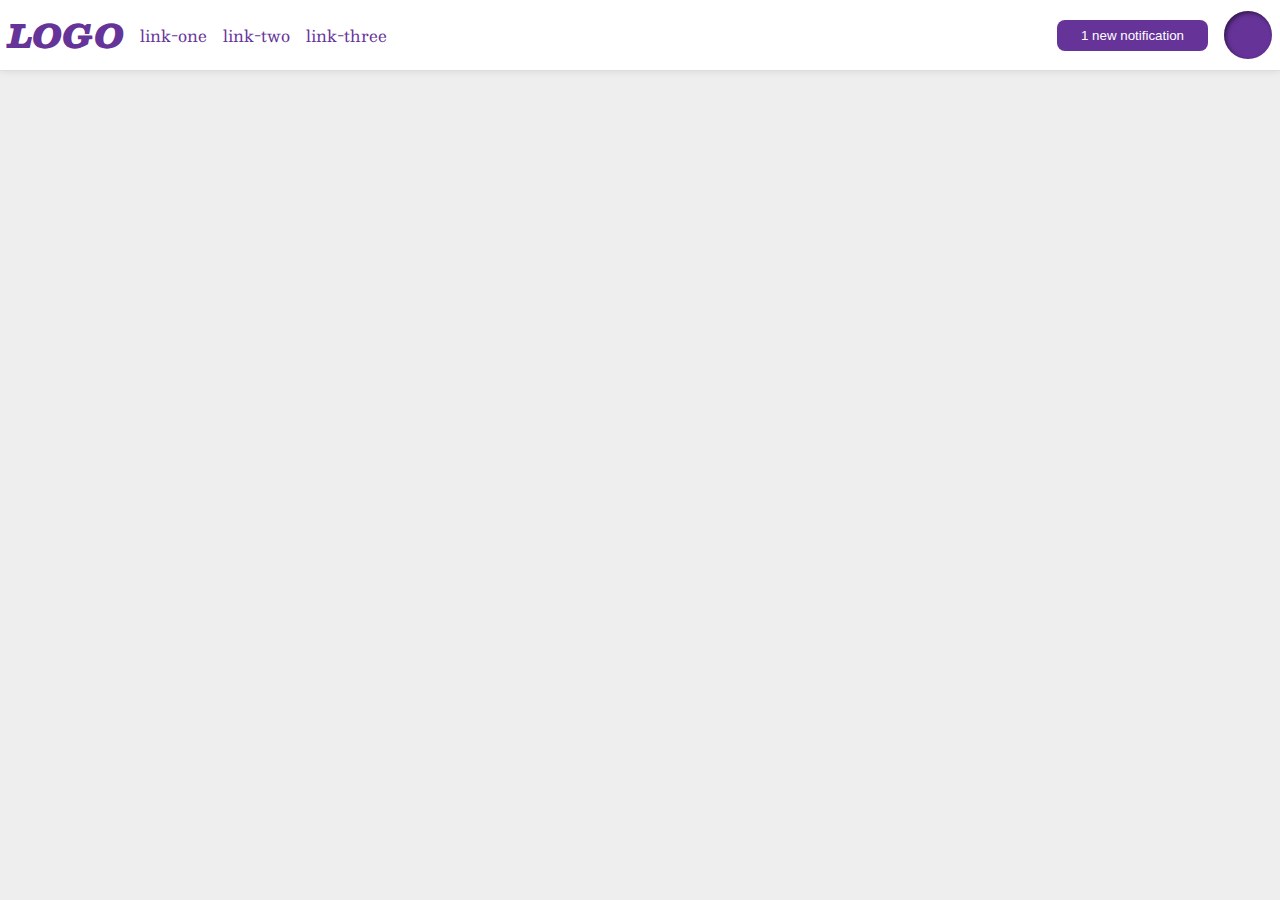
<file: flex/03-flex-header-2/index.html>
<!DOCTYPE html>
<html lang="en">
  <head>
    <meta charset="UTF-8">
    <meta http-equiv="X-UA-Compatible" content="IE=edge">
    <meta name="viewport" content="width=device-width, initial-scale=1.0">
    <title>Flex Header 2</title>
    <link rel="stylesheet" href="style.css">
  </head>
  <body>
    <div class="header">
      <div class="left">
        <div class="logo">
        LOGO
        </div>
        <ul class="links">
          <li><a href="https://google.com">link-one</a></li>
          <li><a href="https://google.com">link-two</a></li>
          <li><a href="https://google.com">link-three</a></li>
        </ul>
      </div>
      <div class="right">
        <button class="notifications">
        1 new notification
        </button>
        <div class="profile-image"></div>
      </div>
    </div>
  </body>
</html>
</file>
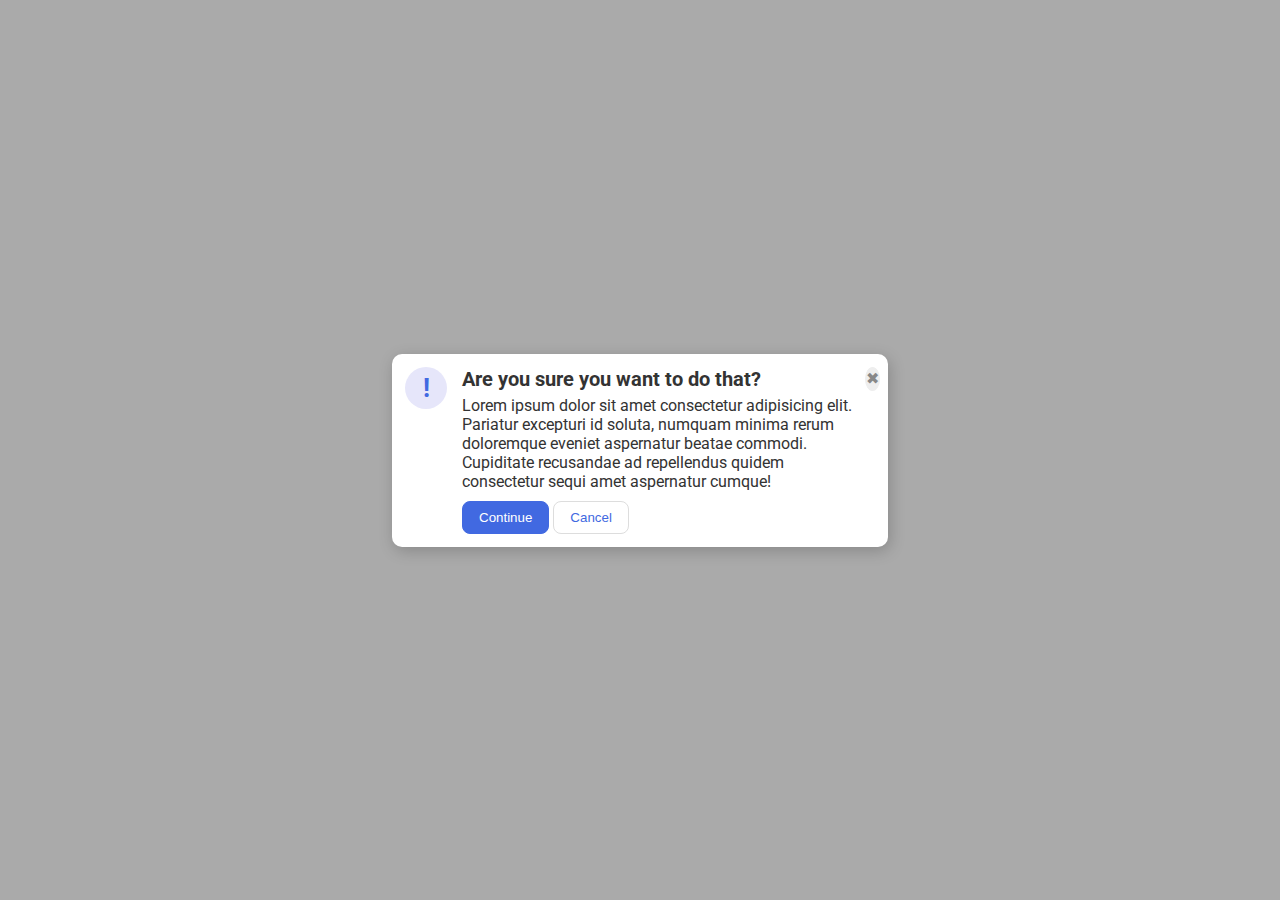
<file: flex/05-flex-modal/index.html>
<!DOCTYPE html>
<html lang="en">
  <head>
    <meta charset="UTF-8">
    <meta http-equiv="X-UA-Compatible" content="IE=edge">
    <meta name="viewport" content="width=device-width, initial-scale=1.0">
    <link rel="stylesheet" href="style.css">
    <title>Modal</title>
  </head>
  <body>
    <div class="modal">
      <div class="container">
        <div class="icon">!</div>
        <div class="data">
          <div class="header">Are you sure you want to do that?</div>
          <div class="text">Lorem ipsum dolor sit amet consectetur adipisicing elit. Pariatur excepturi id soluta, numquam minima rerum doloremque eveniet aspernatur beatae commodi. Cupiditate recusandae ad repellendus quidem consectetur sequi amet aspernatur cumque!</div>
          <button class="continue">Continue</button>
          <button class="cancel">Cancel</button>
        </div>
        <button class="close-button">✖</button>
      </div>
    </div>
  </body>
</html>
</file>
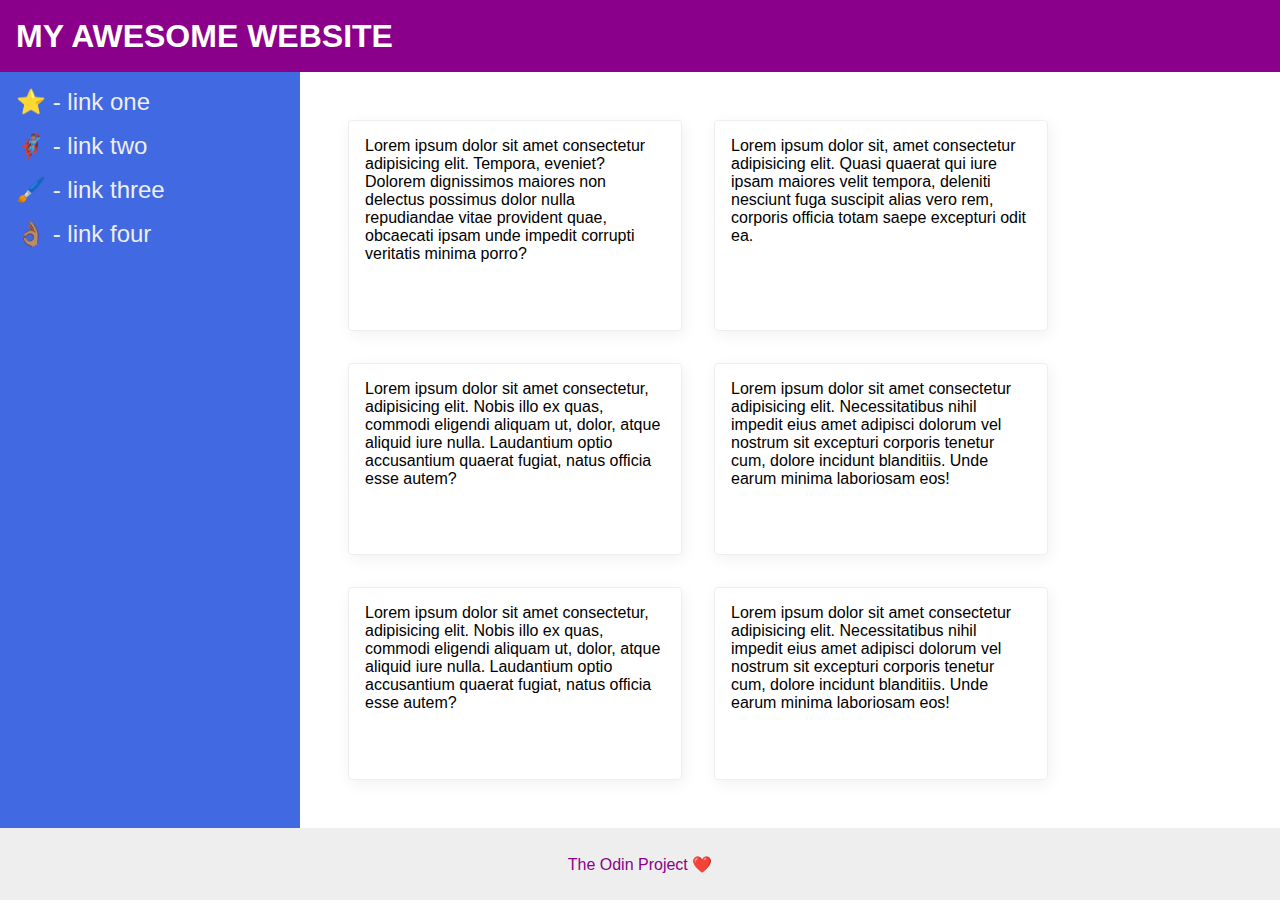
<file: flex/07-flex-layout-2/index.html>
<!DOCTYPE html>
<html lang="en">
  <head>
    <meta charset="UTF-8">
    <meta http-equiv="X-UA-Compatible" content="IE=edge">
    <meta name="viewport" content="width=device-width, initial-scale=1.0">
    <title>The Holy Grail</title>
    <link rel="stylesheet" href="style.css">
  </head>
  <body>
    <div class="header">
      MY AWESOME WEBSITE
    </div>
  <div class="container">  
    <div class="sidebar">
      <ul>
        <li><a href="#">⭐ - link one</a></li>
        <li><a href="#">🦸🏽‍♂️ - link two</a></li>
        <li><a href="#">🖌️ - link three</a></li>
        <li><a href="#">👌🏽 - link four</a></li>
      </ul>
    </div>
      <div class="alignment">
    <div class="card">Lorem ipsum dolor sit amet consectetur adipisicing elit. Tempora, eveniet? Dolorem dignissimos maiores non delectus possimus dolor nulla repudiandae vitae provident quae, obcaecati ipsam unde impedit corrupti veritatis minima porro?</div>
    <div class="card">Lorem ipsum dolor sit, amet consectetur adipisicing elit. Quasi quaerat qui iure ipsam maiores velit tempora, deleniti nesciunt fuga suscipit alias vero rem, corporis officia totam saepe excepturi odit ea.</div>
    <div class="card">Lorem ipsum dolor sit amet consectetur, adipisicing elit. Nobis illo ex quas, commodi eligendi aliquam ut, dolor, atque aliquid iure nulla. Laudantium optio accusantium quaerat fugiat, natus officia esse autem?</div>
    <div class="card">Lorem ipsum dolor sit amet consectetur adipisicing elit. Necessitatibus nihil impedit eius amet adipisci dolorum vel nostrum sit excepturi corporis tenetur cum, dolore incidunt blanditiis. Unde earum minima laboriosam eos!</div>
    <div class="card">Lorem ipsum dolor sit amet consectetur, adipisicing elit. Nobis illo ex quas, commodi eligendi aliquam ut, dolor, atque aliquid iure nulla. Laudantium optio accusantium quaerat fugiat, natus officia esse autem?</div>
    <div class="card">Lorem ipsum dolor sit amet consectetur adipisicing elit. Necessitatibus nihil impedit eius amet adipisci dolorum vel nostrum sit excepturi corporis tenetur cum, dolore incidunt blanditiis. Unde earum minima laboriosam eos!</div>
      </div>
  </div>
    <div class="footer">
      The Odin Project ❤️
    </div>
  </body>
</html>
</file>
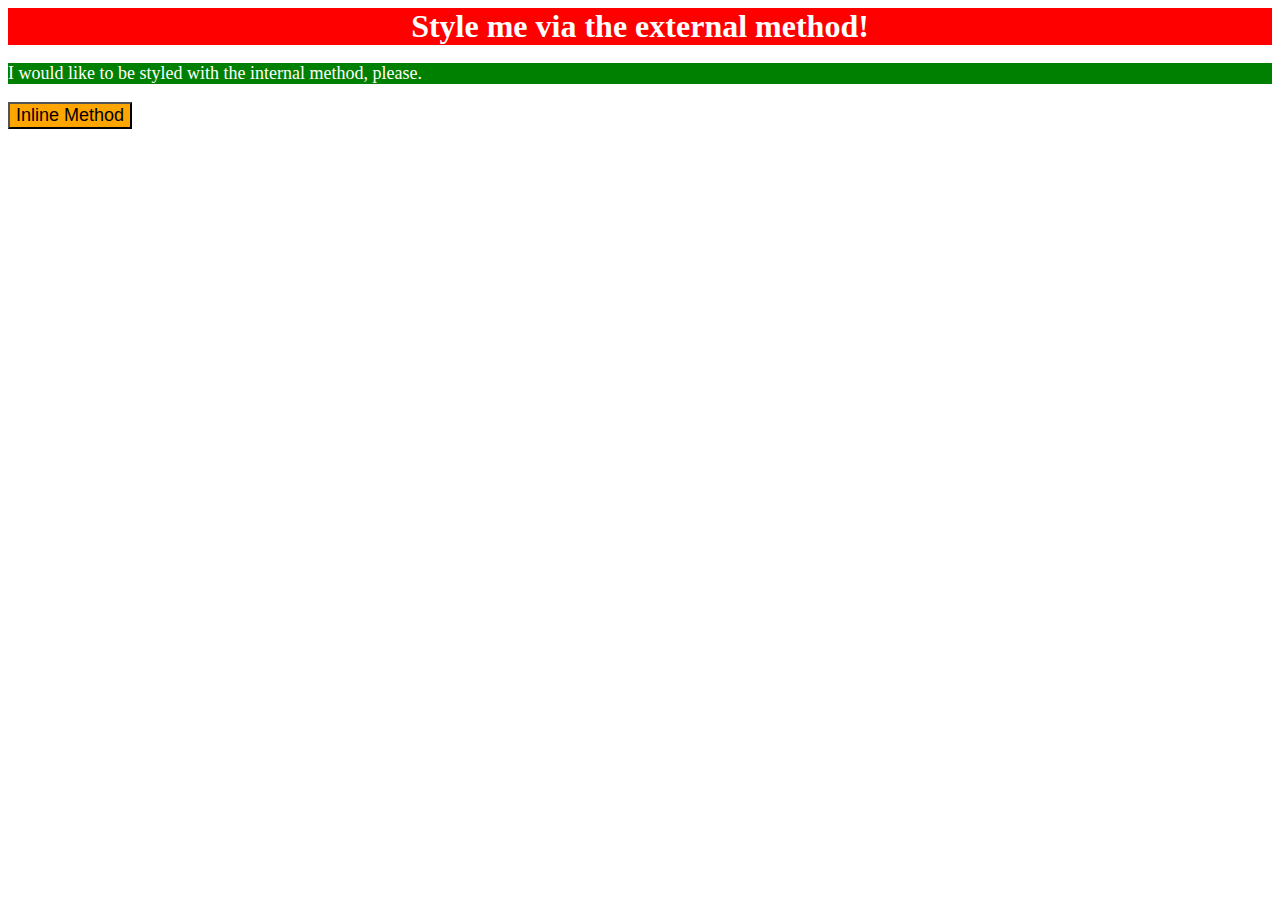
<file: foundations/01-css-methods/index.html>
<!DOCTYPE html>
<html lang="en">
  <head>
    <meta charset="UTF-8">
    <meta http-equiv="X-UA-Compatible" content="IE=edge">
    <meta name="viewport" content="width=device-width, initial-scale=1.0">
    <title>Methods for Adding CSS</title>
    <link rel="stylesheet" href="Styles.css"> <!--Linking external CSS file-->
    <style>
      p{ background-color: green;
      color: white;
    font-size: 18px;}
    </style>
  </head>
  <body>
    <div>Style me via the external method!</div>
    <p>I would like to be styled with the internal method, please.</p>
    <button style="background-color: orange; font-size: 18px;">Inline Method</button>
  </body>
</html>
</file>
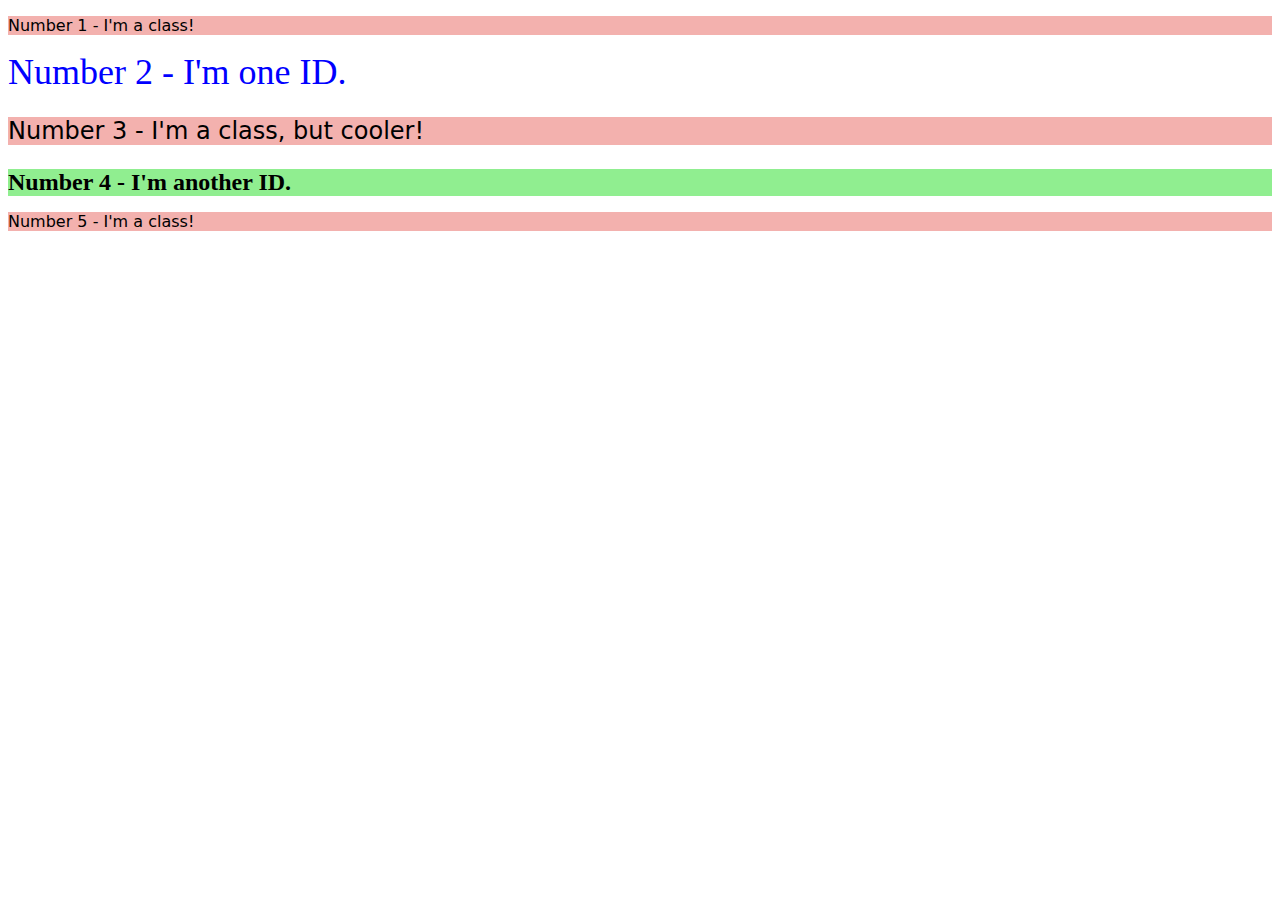
<file: foundations/02-class-id-selectors/index.html>
<!DOCTYPE html>
<html lang="en">
  <head>
    <meta charset="UTF-8">
    <meta http-equiv="X-UA-Compatible" content="IE=edge">
    <meta name="viewport" content="width=device-width, initial-scale=1.0">
    <title>Class and ID Selectors</title>
    <link rel="stylesheet" href="style.css">
  </head>
  <body>
    <p class="odd">Number 1 - I'm a class!</p>
    <div id="second-element">Number 2 - I'm one ID.</div>
    <p class="odd adjust-font-size">Number 3 - I'm a class, but cooler!</p>
    <div id="fourth-element">Number 4 - I'm another ID.</div>
    <p class="odd">Number 5 - I'm a class!</p>
  </body>
</html>
</file>
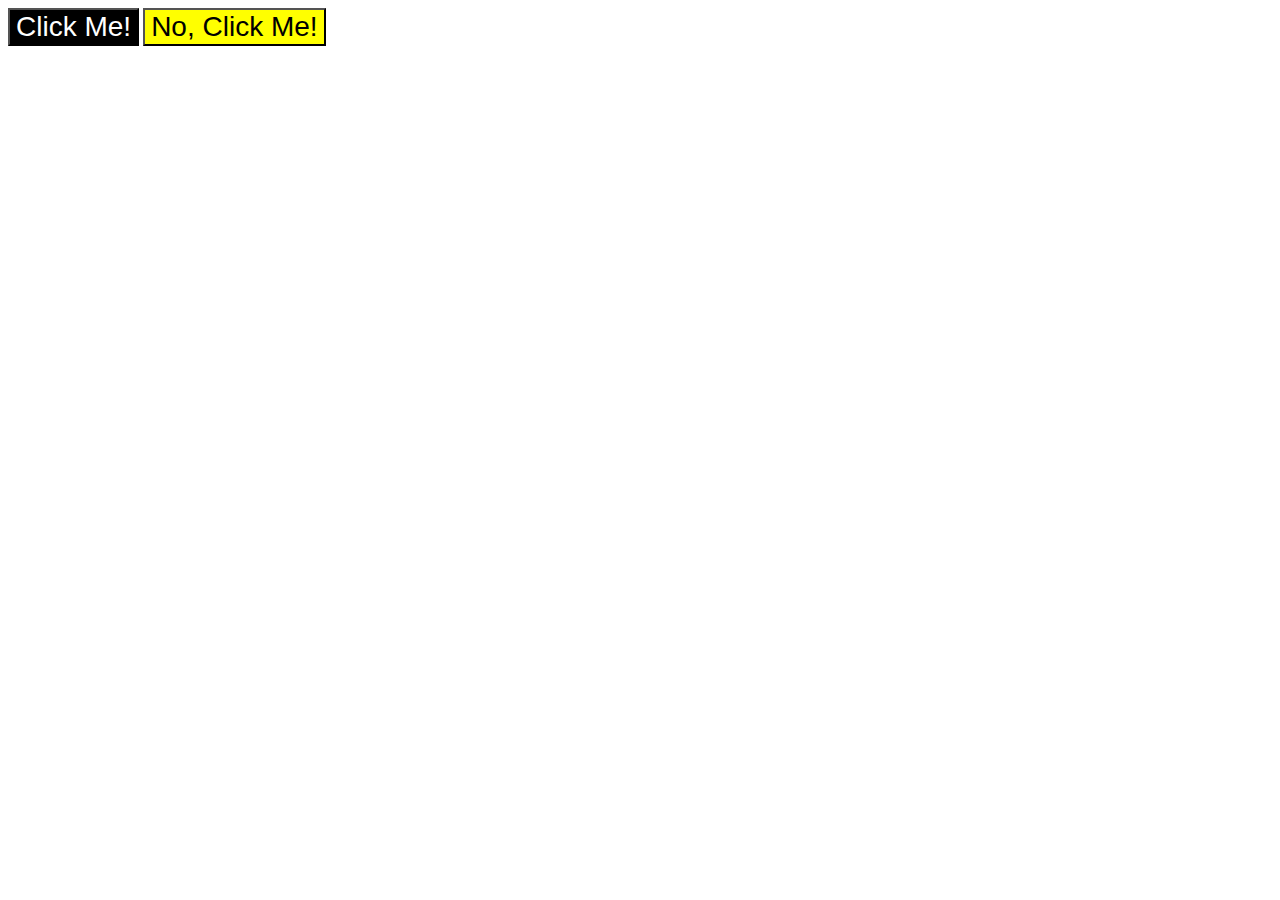
<file: foundations/03-grouping-selectors/index.html>
<!DOCTYPE html>
<html lang="en">
  <head>
    <meta charset="UTF-8">
    <meta http-equiv="X-UA-Compatible" content="IE=edge">
    <meta name="viewport" content="width=device-width, initial-scale=1.0">
    <title>Grouping Selectors</title>
    <link rel="stylesheet" href="style.css">
  </head>
  <body>
    <button class="first-element">Click Me!</button>
    <button class="second-element">No, Click Me!</button>
  </body>
</html>
</file>
<file: flex/03-flex-header-2/style.css>
/* this is some magical font-importing.  
you'll learn about it later. */
@import url('https://fonts.googleapis.com/css2?family=Besley:ital,wght@0,400;1,900&display=swap');

body {
  margin: 0;
  background: #eee;
  font-family: Besley, serif;
}

.header {
  background: white;
  border-bottom: 1px solid #ddd;
  box-shadow: 0 0 8px rgba(0,0,0,.1);
  display: flex;
  align-items: center;
  justify-content: space-between;
  padding: 8px;

}

.profile-image {
  background: rebeccapurple;
  box-shadow: inset 2px 2px 4px rgba(0,0,0,.5);
  border-radius: 50%;
  width: 48px;
  height: 48px;
  display: flex;
  justify-content:end;
}

.logo {
  color: rebeccapurple;
  font-size: 32px;
  font-weight: 900;
  font-style: italic;
  display: flex;
}

button {
  border: none;
  border-radius: 8px;
  background: rebeccapurple;
  color: white;
  padding: 8px 24px;
}

a {
  /* this removes the line under our links */
  text-decoration: none;
  color: rebeccapurple;
}

ul {
  list-style-type: none;
  display: flex;
  margin: 0;
  padding: 0;
  gap: 16px;
}

.left, .right {
  display: flex;
  gap: 16px;
  align-items: center;
}
</file>
<file: flex/05-flex-modal/style.css>
@import url('https://fonts.googleapis.com/css2?family=Roboto:wght@400;700&display=swap');

html, body {
  height: 100%;
}

body {
  font-family: Roboto, sans-serif;
  margin: 0;
  background: #aaa;
  color: #333;
  /* I'll give you this one for free lol */
  display: flex;
  align-items: center;
  justify-content: center;
}

.modal {
  background: white;
  width: 480px;
  border-radius: 10px;
  box-shadow: 2px 4px 16px rgba(0,0,0,.2);
  padding: 8px;
}

.icon {
  color: royalblue;
  font-size: 26px;
  font-weight: 700;
  background: lavender;
  width: 42px;
  height: 42px;
  border-radius: 50%;
  display: flex;
  align-items: center;
  justify-content: center;
  margin: 5px 5px;
  flex-shrink: 0;
}

.close-button {
  background: #eee;
  border-radius: 50%;
  color: #888;
  font-weight: 400;
  font-size: 16px;
  height: 24px;
  width: 24px;
  display: flex;
  align-items: center;
  justify-content: center;
  border: 1px solid #eee;
  padding: 0;
}

button {
  cursor: pointer;
  padding: 8px 16px;
  border-radius: 8px;
  margin: 5px 0;
}

button.continue {
  background: royalblue;
  border: 1px solid royalblue;
  color: white;
}

button.cancel {
  background: white;
  border: 1px solid #ddd;
  color: royalblue;
}

.header {
  font-size: 20px;
  margin-top: 5px;
  margin-bottom: 5px;
  font-weight: 700;
}

.container {
  display: flex;
  justify-content: space-between;
  gap: 10px;
}

.text {
  margin: 5px 0;
}
</file>
<file: flex/07-flex-layout-2/style.css>
body {
  font-family: -apple-system, BlinkMacSystemFont, 'Segoe UI', Roboto, Oxygen, Ubuntu, Cantarell, 'Open Sans', 'Helvetica Neue', sans-serif;
  margin: 0;
  min-height: 100vh;
  display: flex;
  flex-direction: column;
}

.container {
  display: flex;
  flex: 1;
}

.header {
  height: 72px;
  background: darkmagenta;
  color: white;
  font-size: 32px;
  font-weight: 900;
  display: flex;
  align-items: center;
  padding: 0 16px;
}

.footer {
  height: 72px;
  background: #eee;
  color: darkmagenta;
  display: flex;
  align-items: center;
  justify-content: center;
 }

.sidebar {
  width: 300px;
  background: royalblue;
  box-sizing: border-box;
  flex-shrink: 0;
  padding: 16px;
}

a {
  color: #eee;
  text-decoration: none;
  font-size: 24px;
}

ul {
  list-style: none;
  margin: 0;
  padding: 0;
}

li {
  margin-bottom: 16px;
}

.card {
  border: 1px solid #eee;
  box-shadow: 2px 4px 16px rgba(0,0,0,.06);
  border-radius: 4px;
  padding: 16px;
  width: 300px;
}

.alignment {
  padding: 48px;
  display: flex;
  flex-wrap: wrap;
  gap: 32px;
}
</file>
<file: foundations/01-css-methods/Styles.css>
div {
    background-color: red;
    color: white;
    text-align: center;
    font-size: 32px;
    font-weight: bold;
}
</file>
<file: foundations/02-class-id-selectors/style.css>
/*styling for odd numbered elements*/
.odd {
    background-color: #f3b1ae;
    font-family: 'Verdana', 'DejaVu Sans', sans-serif;
}

/*Styling for the second element using its ID*/
#second-element {
    color: #0000ff;
    font-size: 36px;
}

/*Styling for the third element which combines 'odd' styles plus unique font size*/
.adjust-font-size{
    font-size: 24px;
}

/*Styling for the fourth element using its ID*/
#fourth-element {
    background-color: #90EE90;
    font-size: 24px;
    font-weight: bold;
}
</file>
<file: foundations/03-grouping-selectors/style.css>
/*Grouping selectors for shared styles*/
.first-element,.second-element {
    font-size: 28px;
    font-family: 'Helvetica', 'Times New Roman', 'sans-sherif';
}

/*Unique style for the first element*/
.first-element {
    background-color: black;
    color: white;
}

/*Unique style for the second element*/
.second-element {
    background-color: yellow;
}
</file>
